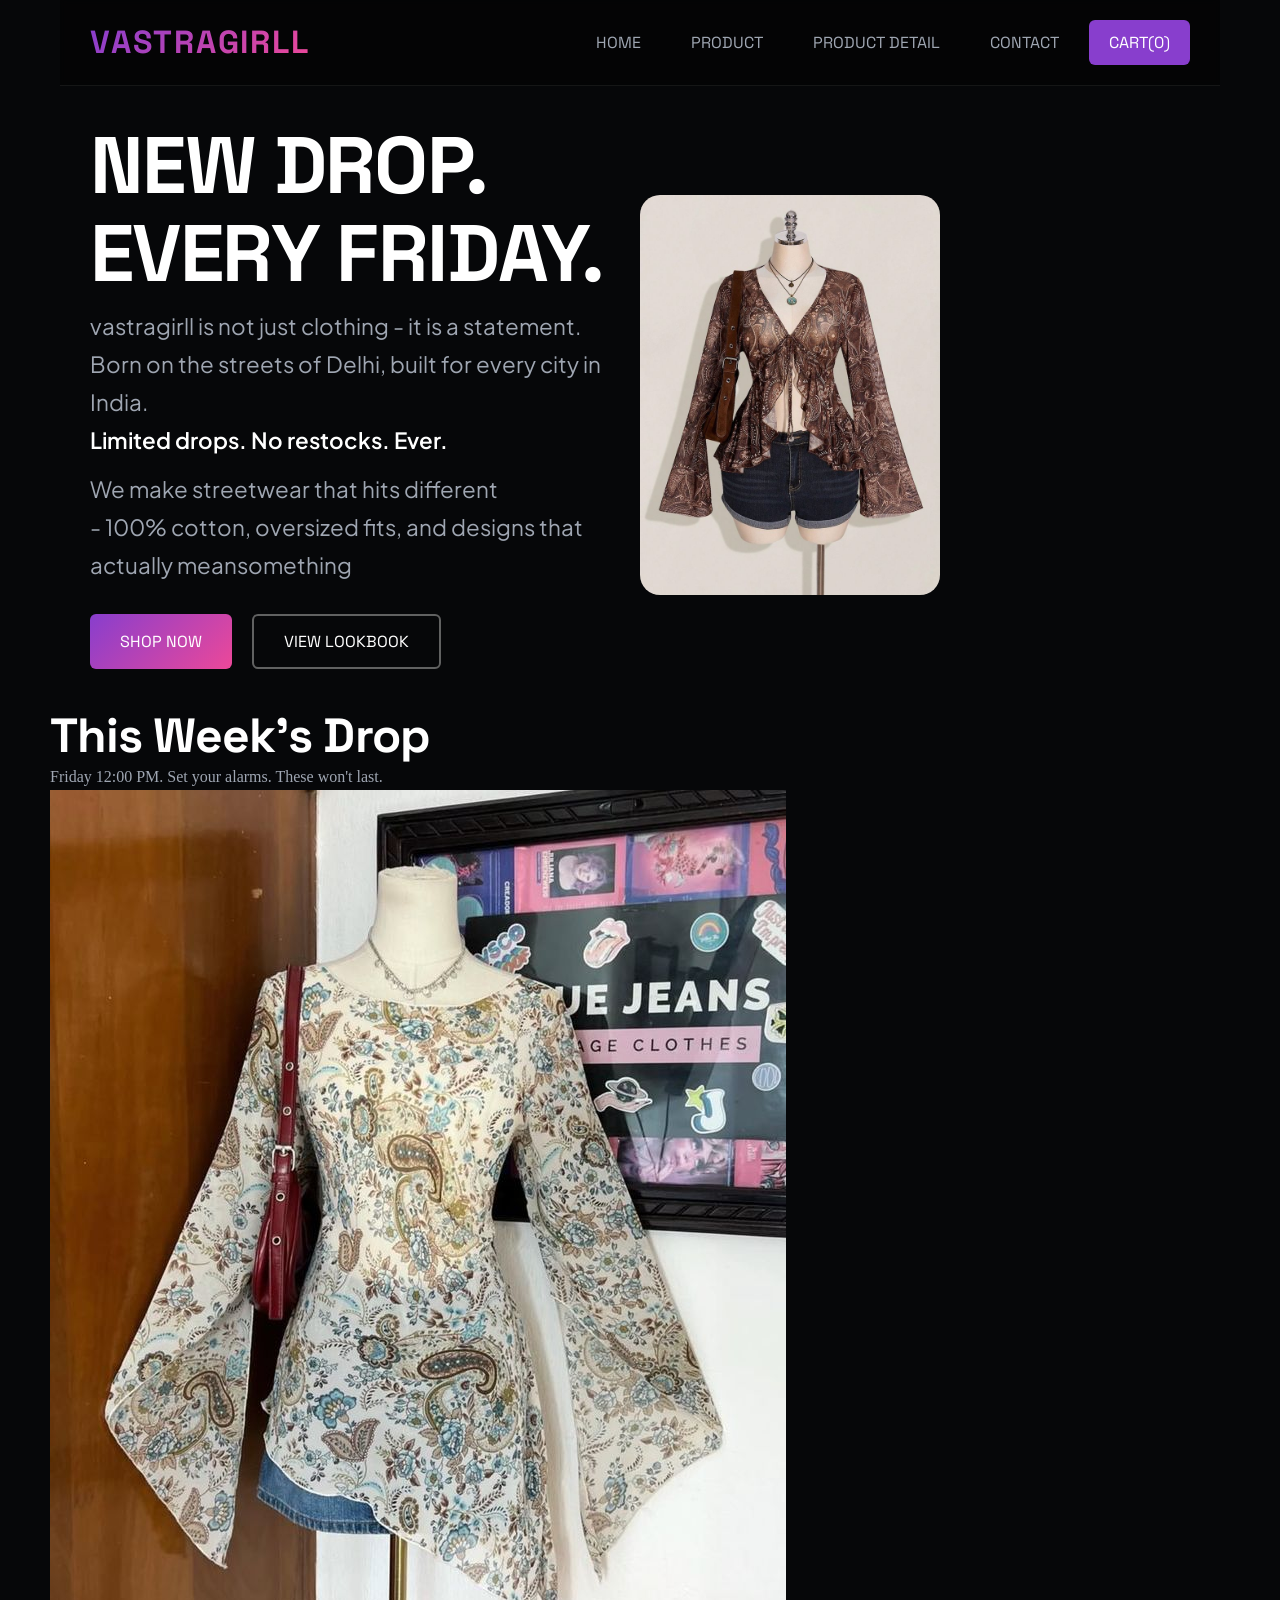
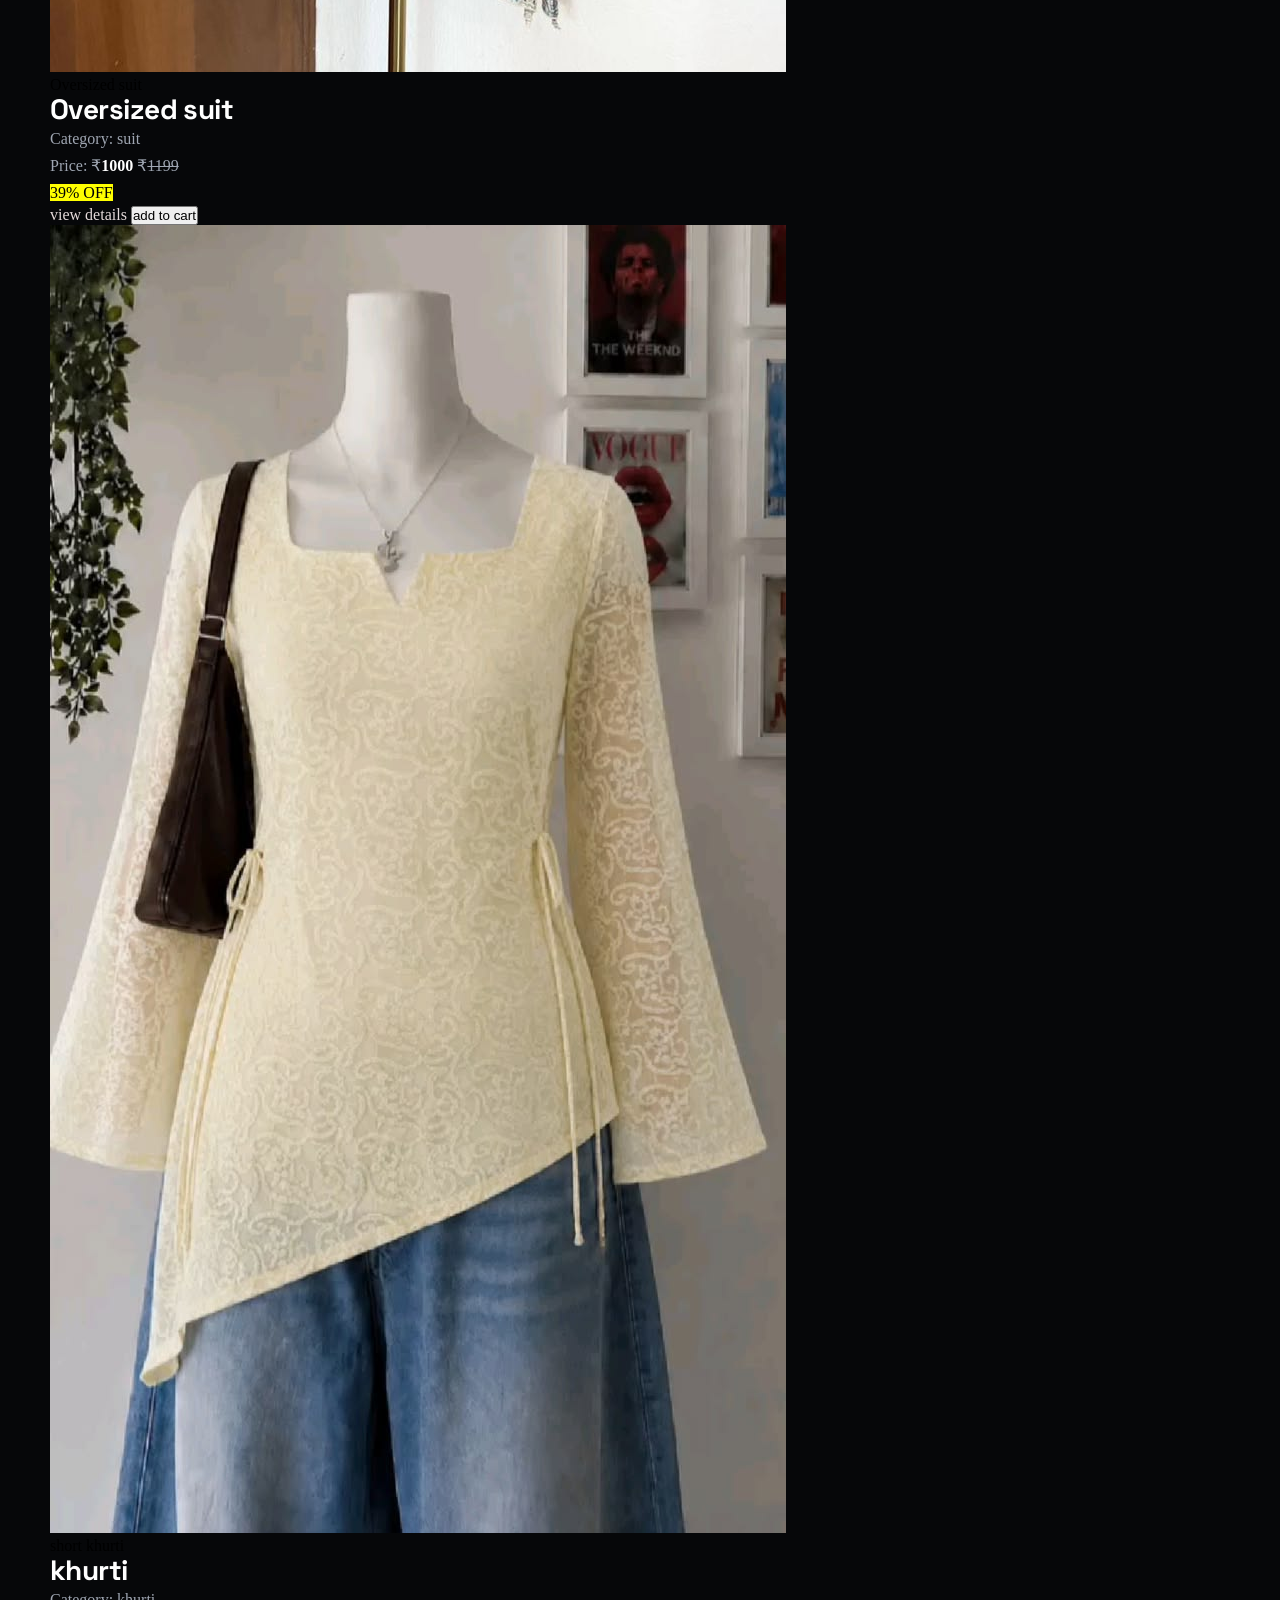
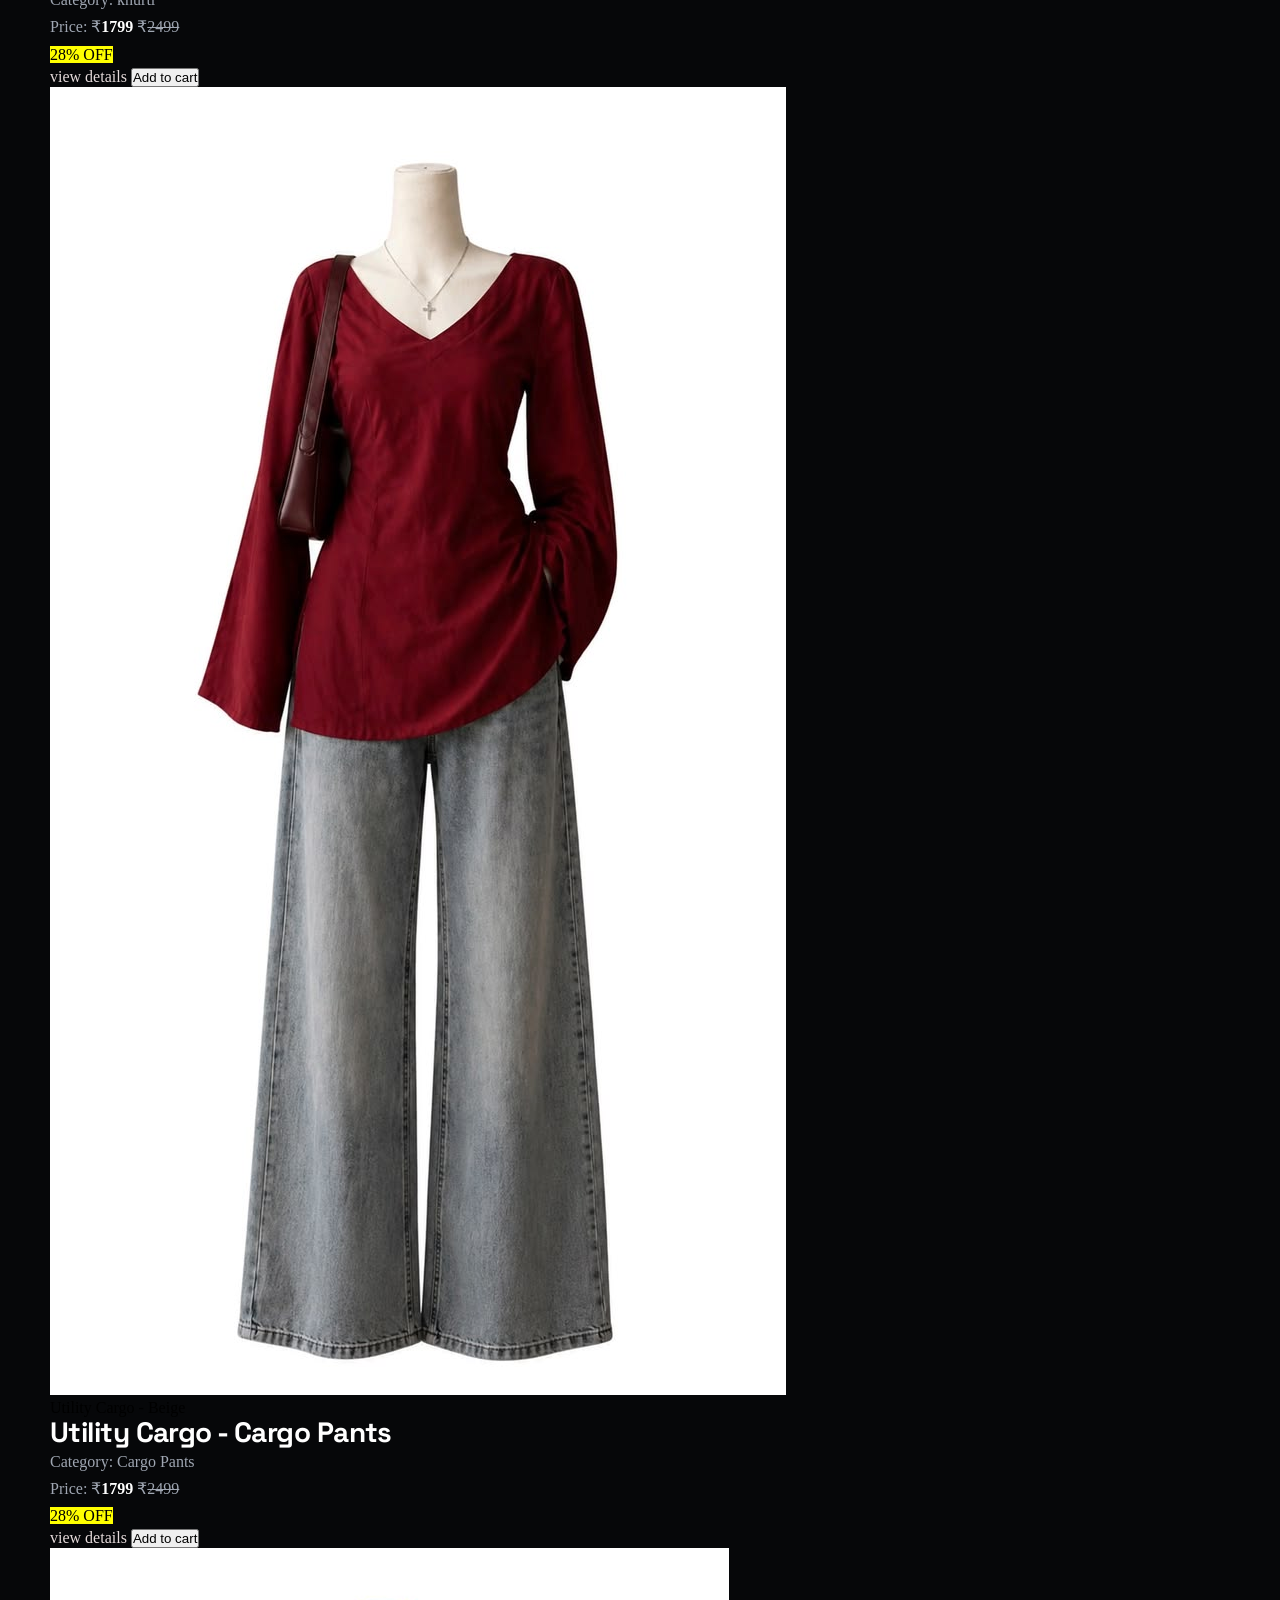
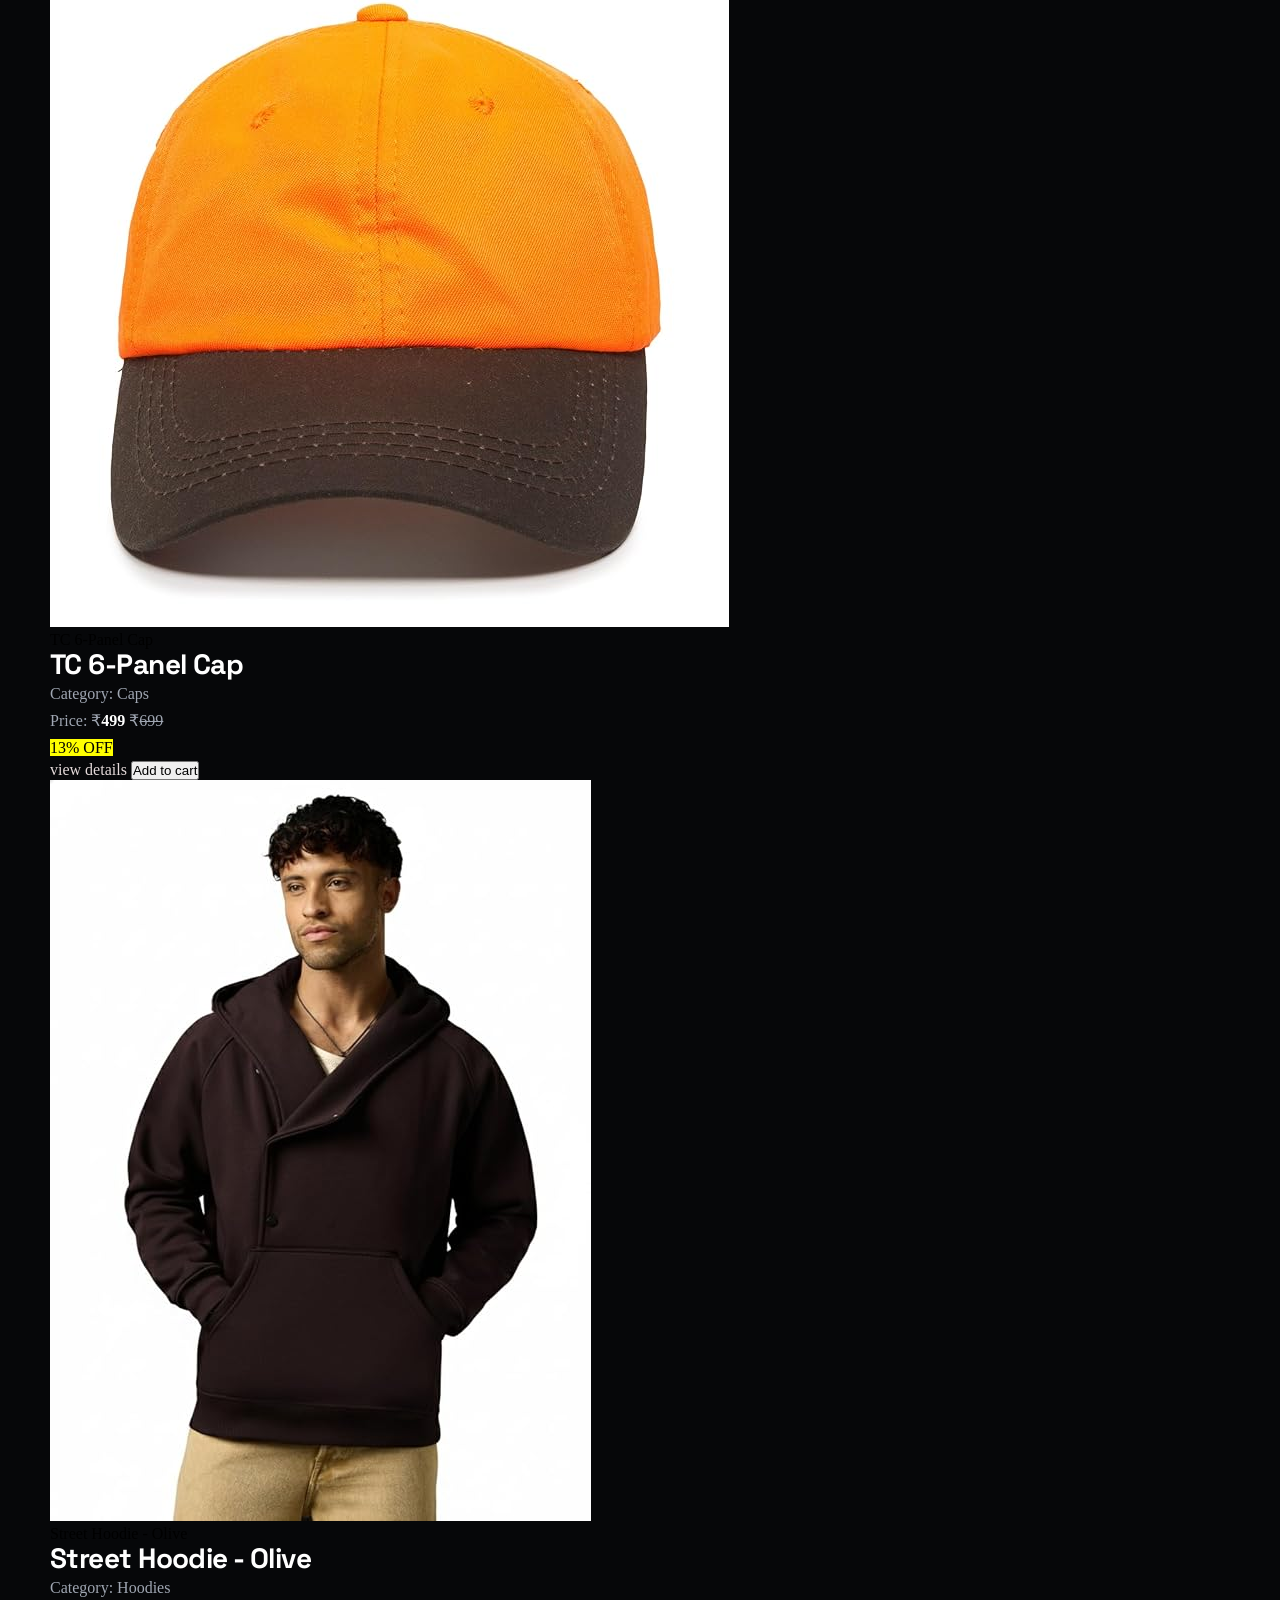
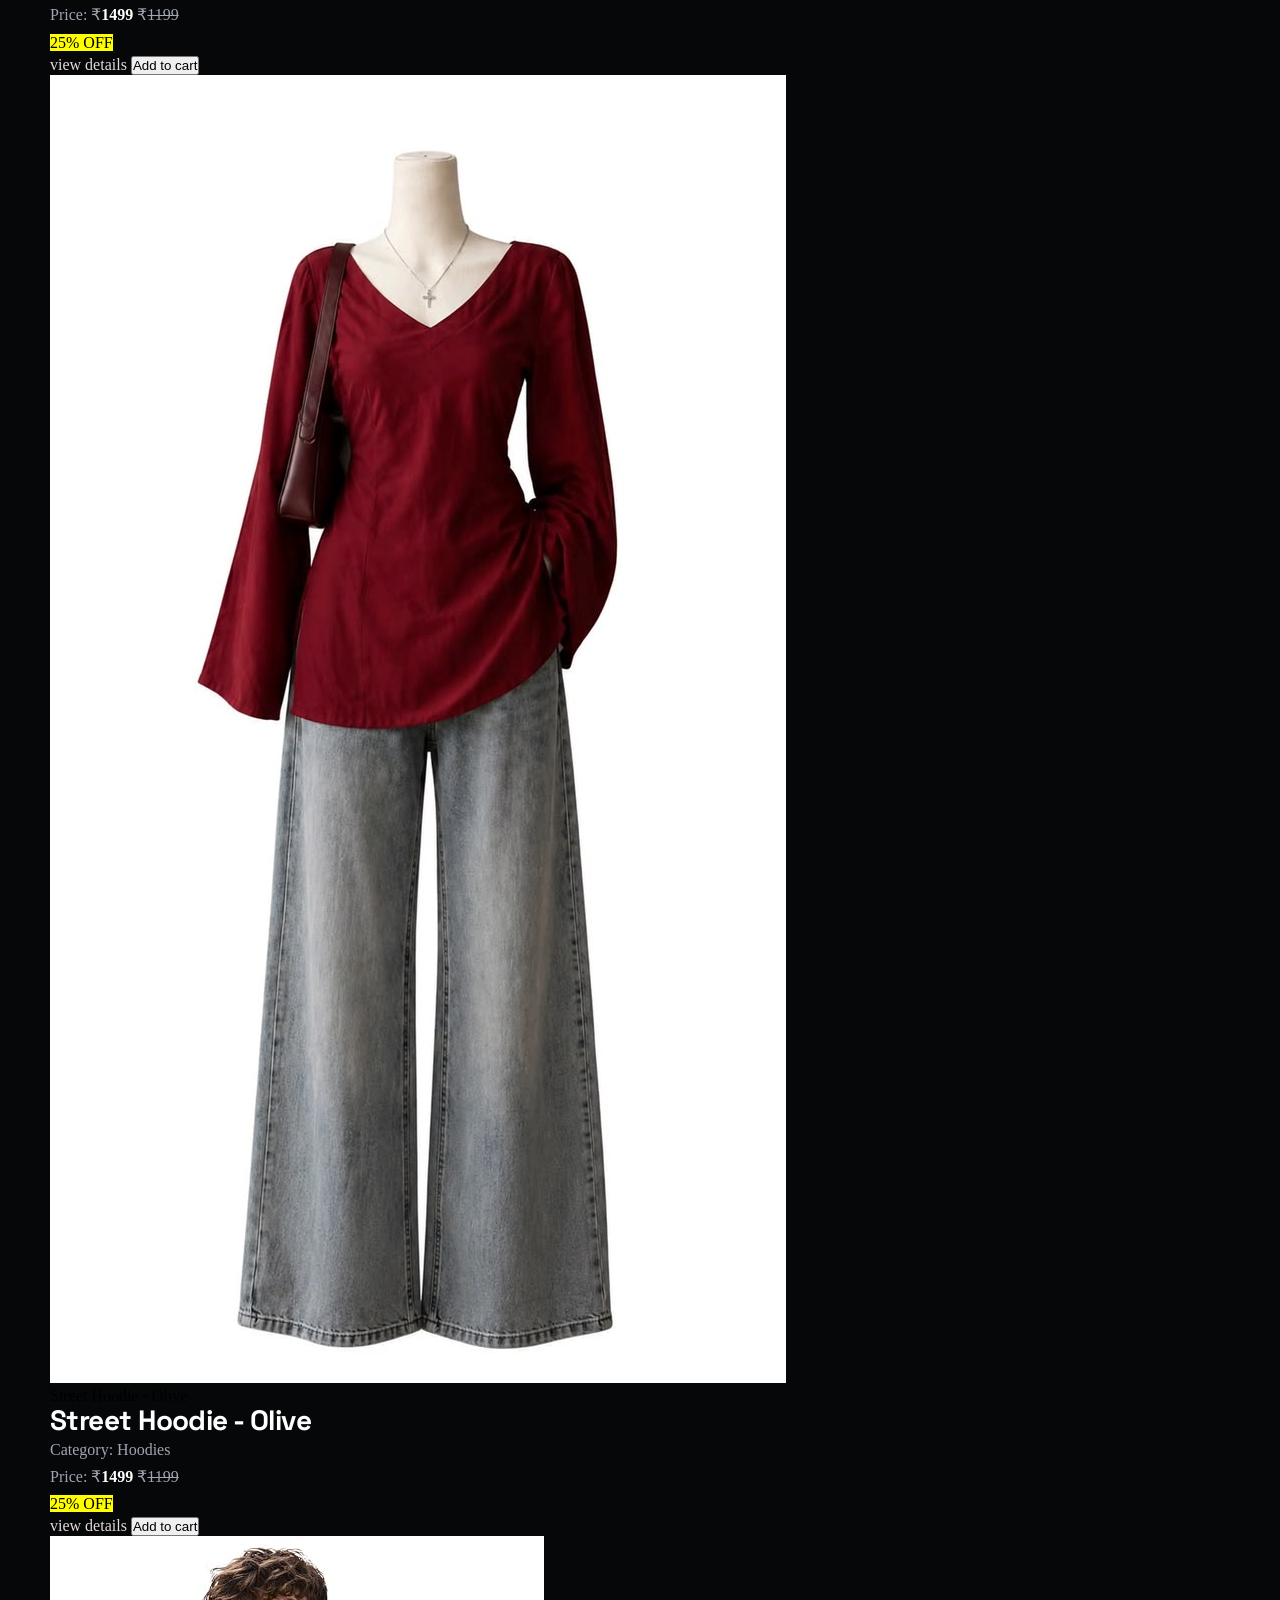
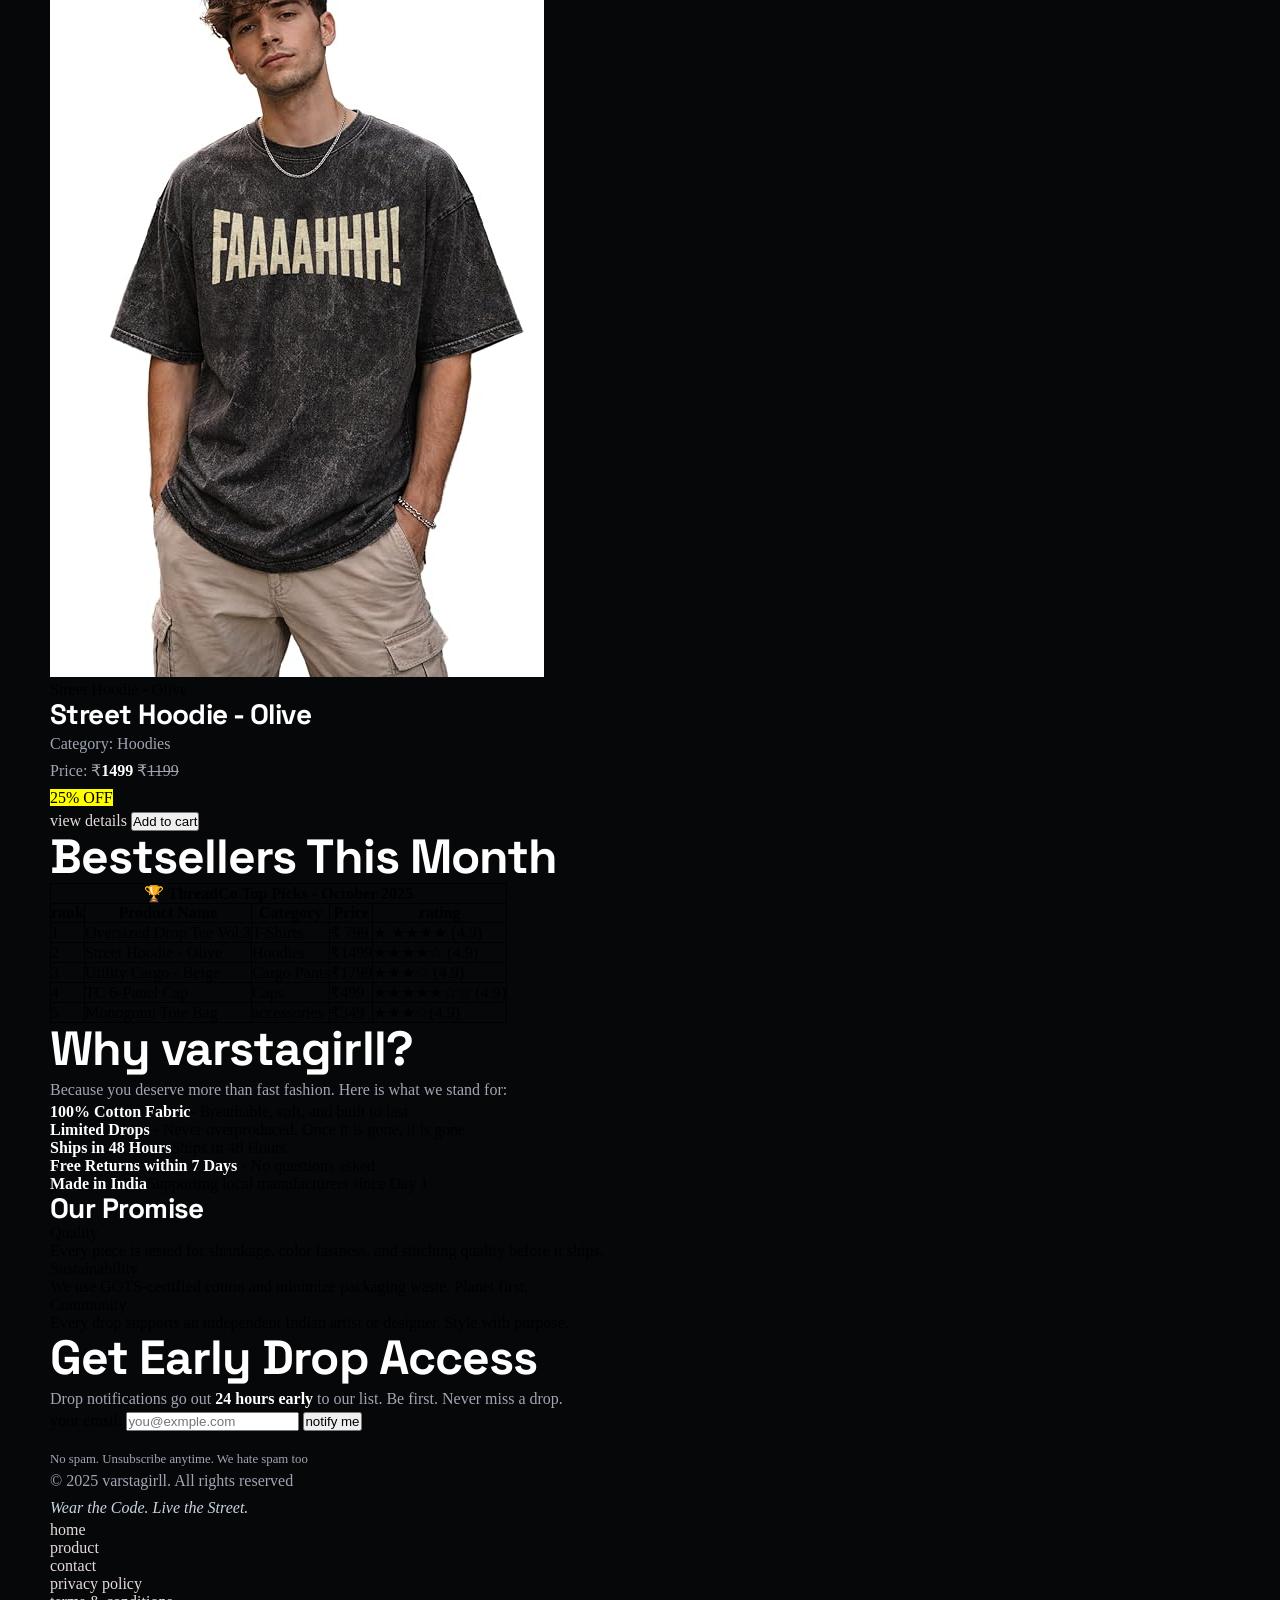
<file: index.html>
<!DOCTYPE html>
<html lang="en">

<head>
    <meta charset="UTF-8">
    <meta name="viewport" content="width=device-width, initial-scale=1.0">
    <title>vastragirll =Wear the Code. Live the Street</title>
    <style>
        table,
        tr,
        td,
        th {
            border: 1px solid black;
            border-collapse: collapse;
        }
    </style>
    <link rel="stylesheet" href="style.css">

</head>

<body>
    <header>
        <h1>vastragirll</h1>
        <!-- <p><em>Wear the Code. Live the Street.</em></p> -->
        <nav>
            <ul>
                <li><a href="inedx.html">home</a></li>
                <li><a href="product.html">product</a></li>
                <li><a href="product.html">product detail</a></li>
                <li><a href="contact.html">contact</a></li>
                <li><a href="#">cart(0)</a></li>
            </ul>
        </nav>
    </header>


    <main>
        <section id="hero">
            <div class="left-hero">
                <h2>New Drop. <br> <span gradient-text>Every Friday.</span></h2>
                <p>vastragirll is not just clothing - it is a statement. <br> Born on the streets of Delhi, built for every
                    city
                    in India. <br> <strong>Limited drops. No restocks. Ever.</strong></p>
                <p>We make streetwear that hits different<br> - 100% cotton, oversized fits, and designs that
                    <br>actually meansomething</p>
                <div id="cta">
                    <a href="product.html" class="btn1">shop now</a>
                    <a href="product.html" class="btn2"> view lookbook</a>
                </div>
            </div>
            <div class="right-hero">
                <div class="glow orb1"></div>
                <div class="glow orb2"></div>
                <img src="Cute vintage top.jpg" alt="">
            </div>
        </section>
        <section>
            <h2>This Week's Drop</h2>
            <p>Friday 12:00 PM. Set your alarms. These won't last.</p>
            <article>
                <figure>
                    <img src="download.jpg" alt="">
                    <figcaption>Oversized suit</figcaption>
                </figure>
                <h3>Oversized suit</h3>
                <p>Category: suit</p>
                <p>Price: &#8377;<strong>1000</strong> &#8377;<s>1199</s></p>
                <p><mark>39% OFF</mark></p>
                <a href="">view details</a>
                <button>add to cart</button>
            </article>

            <article>
                <figure>
                    <img src="Ivory Asymmetrical Lace Top with Flared Sleeves _ Elegant Minimalist Fashion.jpg" alt="">
                    <figcaption>short khurti</figcaption>
                </figure>
                <h3>khurti</h3>
                <p>Category: khurti</p>
                <p>Price: &#8377;<strong>1799</strong> &#8377;<s>2499</s></p>
                <p><mark>28% OFF</mark></p>
                <a href="">view details</a>
                <button>Add to cart</button>
            </article>
            
            <article>
                <figure>
                    <img src="outfit idea ✨.jpg" alt="">
                    <figcaption>Utility Cargo - Beige</figcaption>
                </figure>
                <h3>Utility Cargo - Cargo Pants</h3>
                <p>Category: Cargo Pants</p>
                <p>Price: &#8377;<strong>1799</strong> &#8377;<s>2499</s></p>
                <p><mark>28% OFF</mark></p>
                <a href="">view details</a>
                <button>Add to cart</button>
            </article>
            <article>
                <figure>
                    <img src="product 4.jpg" alt="">
                    <figcaption>TC 6-Panel Cap</figcaption>
                </figure>
                <h3>TC 6-Panel Cap</h3>
                <p>Category: Caps</p>
                <p>Price: &#8377;<strong>499</strong> &#8377;<s>699</s></p>
                <p><mark>13% OFF</mark></p>
                <a href="">view details</a>
                <button>Add to cart</button>
            </article>
            <article>
                <figure>
                    <img src="product 2.jpg" alt="">
                    <figcaption>Street Hoodie - Olive</figcaption>
                </figure>
                <h3>Street Hoodie - Olive</h3>
                <p>Category: Hoodies</p>
                <p>Price: &#8377;<strong>1499</strong> &#8377;<s>1199</s></p>
                <p><mark>25% OFF</mark></p>
                <a href="">view details</a>
                <button>Add to cart</button>
            </article>
                 <article>
                <figure>
                    <img src="outfit idea ✨.jpg" alt="">
                    <figcaption>Street Hoodie - Olive</figcaption>
                </figure>
                <h3>Street Hoodie - Olive</h3>
                <p>Category: Hoodies</p>
                <p>Price: &#8377;<strong>1499</strong> &#8377;<s>1199</s></p>
                <p><mark>25% OFF</mark></p>
                <a href="">view details</a>
                <button>Add to cart</button>
            </article>
                             <article>
                <figure>
                    <img src="product 1.jpg" alt="">
                    <figcaption>Street Hoodie - Olive</figcaption>
                </figure>
                <h3>Street Hoodie - Olive</h3>
                <p>Category: Hoodies</p>
                <p>Price: &#8377;<strong>1499</strong> &#8377;<s>1199</s></p>
                <p><mark>25% OFF</mark></p>
                <a href="">view details</a>
                <button>Add to cart</button>
            </article>



        </section>
        <section>
            <h2>Bestsellers This Month</h2>
            <table>
                <tr>
                    <th colspan="5">&#127942 ThreadCo Top Picks - October 2025</th>

                </tr>
                <tr>
                    <th>rank</th>
                    <th>Product Name</th>
                    <th>Category</th>
                    <th>Price</th>
                    <th>rating</th>
                </tr>
                <tr>
                    <td>1</td>
                    <td>Oversized Drop Tee Vol.3</td>
                    <td>T-Shirts</td>
                    <td>&#8377; 799</td>
                    <td>&#9733; &#9733;&#9733;&#9733;&#9733; (4.9)</td>
                </tr>
                <tr>
                    <td>2</td>
                    <td>Street Hoodie - Olive</td>
                    <td>Hoodies</td>
                    <td>&#8377;1499</td>
                    <td>&#9733;&#9733;&#9733;&#9733;&#9734 (4.9)</td>
                </tr>
                <tr>
                    <td>3</td>
                    <td>Utility Cargo - Beige</td>
                    <td>Cargo Pants</td>
                    <td>&#8377;1799</td>
                    <td>&#9733;&#9733;&#9733;&#9734 (4.9)</td>
                </tr>
                <tr>
                    <td>4</td>
                    <td>TC 6-Panel Cap</td>
                    <td>Caps</td>
                    <td>&#8377;499</td>
                    <td>&#9733;&#9733;&#9733;&#9733;&#9733;&#9734&#9734 (4.9)</td>
                </tr>
                <tr>
                    <td>5</td>
                    <td>Monogram Tote Bag</td>
                    <td>accessories</td>
                    <td>&#8377;349</td>
                    <td> &#9733;&#9733;&#9733;&#9734(4.9)</td>
                </tr>
            </table>
        </section>

        <section>
            <h2>Why varstagirll?</h2>
            <p>Because you deserve more than fast fashion. Here is what we stand for:</p>
            <ul>
                <li><strong>100% Cotton Fabric</strong>- Breathable, soft, and built to last</li>
                <li><strong>Limited Drops</strong> - Never overproduced. Once it is gone, it is gone</li>
                <li><strong>Ships in 48 Hours</strong>Ships in 48 Hours</li>
                <li><strong>Free Returns within 7 Days </strong> - No questions asked</li>
                <li><strong>Made in India</strong>Supporting local manufacturers since Day 1
                </li>
            </ul>
            <h3>Our Promise</h3>
            <dl>
                <dt>Quality</dt>
                <dd>Every piece is tested for shrinkage, color fastness, and stitching quality before it ships.</dd>
                <dt>Sustainability</dt>
                <dd>We use GOTS-certified cotton and minimize packaging waste. Planet first.</dd>
                <dt>Community</dt>
                <dd>Every drop supports an independent Indian artist or designer. Style with purpose.</dd>


            </dl>

        </section>

        <section>
            <h2>Get Early Drop Access</h2>
            <p>Drop notifications go out <strong>24 hours early</strong> to our list. Be first. Never miss a drop.</p>
            <form action="">
                <label for="email">your emsil:</label>
                <input type="email" id="email" name="eamil" placeholder="you@exmple.com">
                <button>notify me</button>
            </form>
            <br>
            <small>No spam. Unsubscribe anytime. We hate spam too</small>
        </section>
    </main>

    <footer>
        <p>© 2025 varstagirll. All rights reserved</p>
        <p><em>Wear the Code. Live the Street.</em></p>
        <nav>
            <ul>
                <li><a href="">home</a></li>
                <li><a href="">product</a></li>
                <li><a href="">contact</a></li>
                <li><a href="">privacy policy</a></li>
                <li><a href="">terms & conditions</a></li>
            </ul>
        </nav>
        <a href="">instagram</a><a href="">twittre</a><a href="">youtube </a>
    </footer>
</body>

</html>
</file>
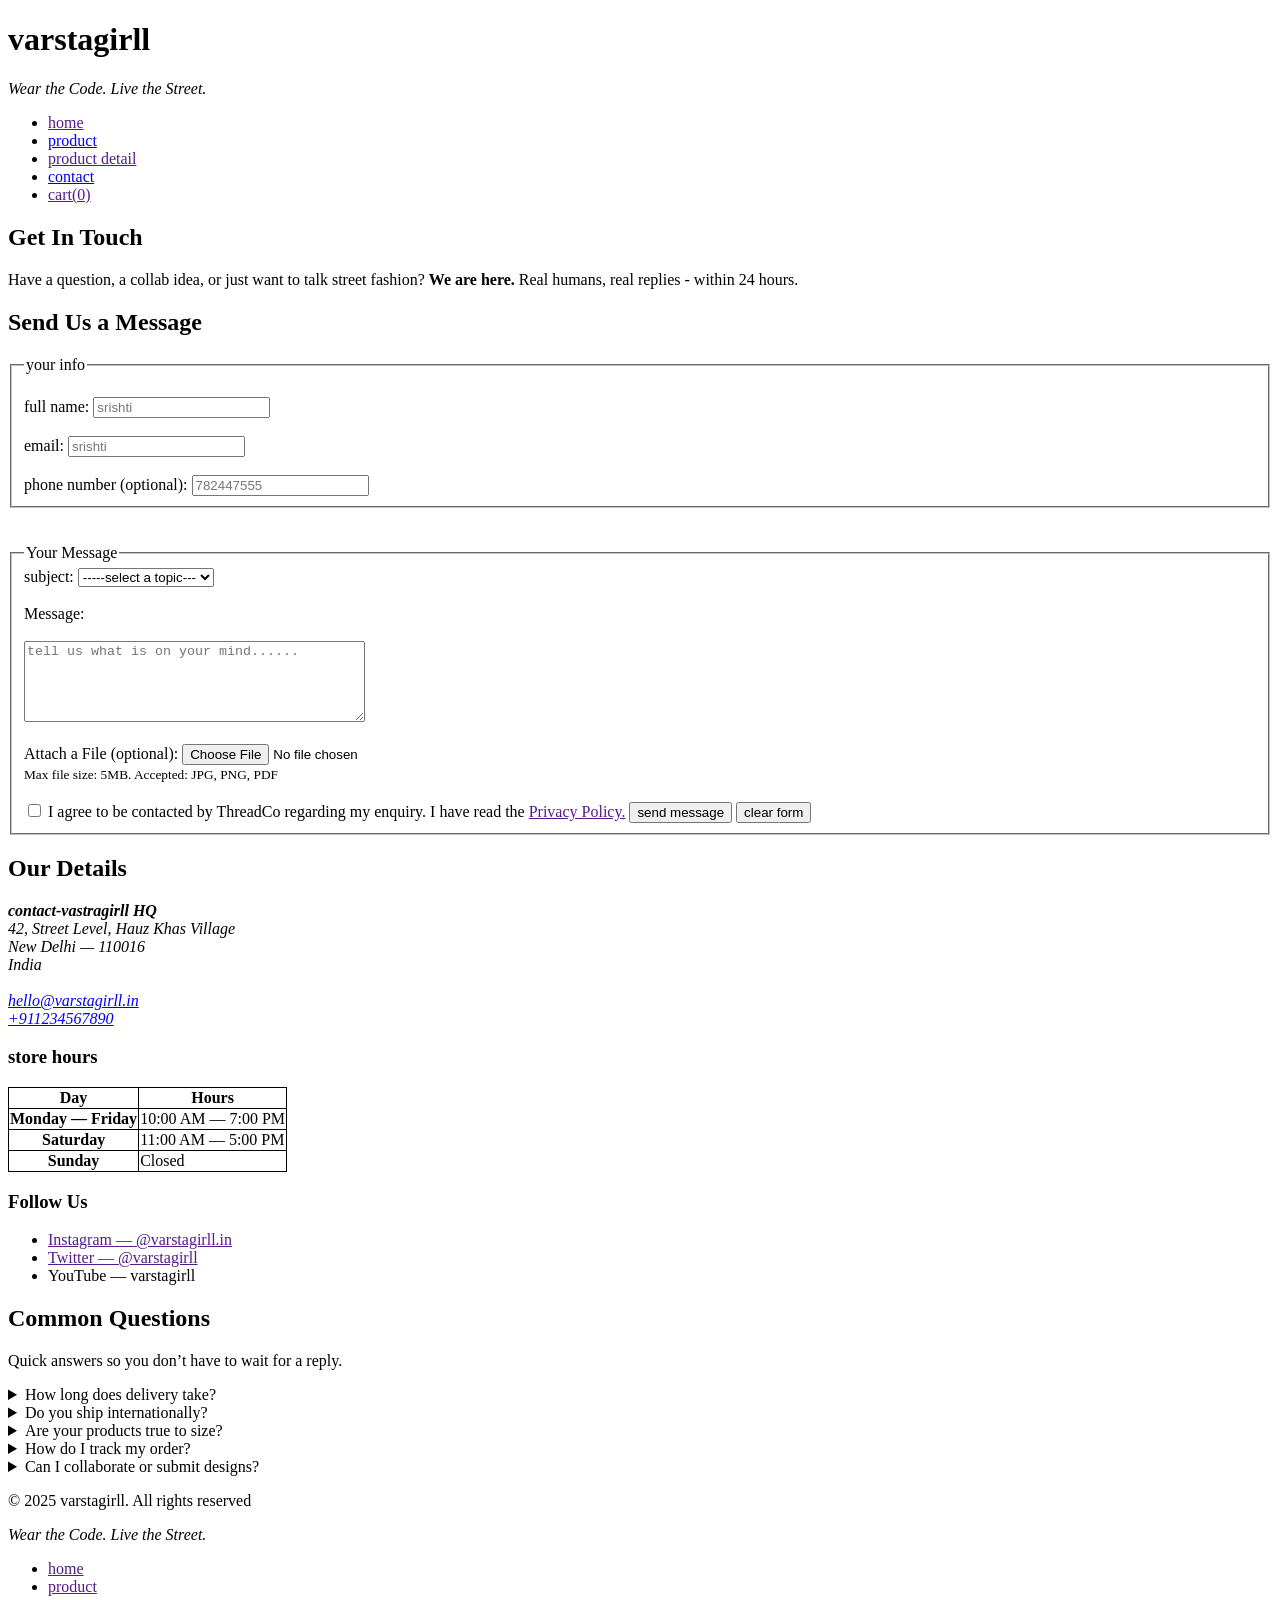
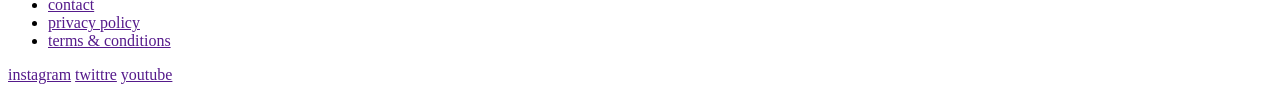
<file: contact.html>
<!DOCTYPE html>
<html lang="en">

<head>
    <meta charset="UTF-8">
    <meta name="viewport" content="width=device-width, initial-scale=1.0">
    <title>contact-vastragirll</title>
        <style>
        table,
        tr,
        td,
        th {
            border: 1px solid black;
            border-collapse: collapse;
        }
    </style>
</head>

<body>
    <header>
        <h1>varstagirll</h1>
        <p><em>Wear the Code. Live the Street.</em></p>
        <ul>
            <li><a href="">home</a></li>
            <li><a href="product.html">product</a></li>
            <li><a href="">product detail</a></li>
            <li><a href="contact.html">contact</a></li>
            <li><a href="">cart(0)</a></li>
        </ul>
    </header>
    <main>
        <section>
            <h2>Get In Touch</h2>
            <p>Have a question, a collab idea, or just want to talk street fashion? <strong>We are here.</strong> Real
                humans, real replies - within 24 hours.</p>
        </section>
        <section>
            <h2>Send Us a Message</h2>


            <form action="">

                <fieldset>
                    <legend> your info</legend>
                    <br>

                    <label for=" Fname ">full name:</label>
                    <input type="text" id="name" name="Fname" placeholder="srishti">
                    <br><br>

                    <label for="email">email:</label>
                    <input type="email" id="email" name="email" placeholder="srishti">
                    <br><br>

                    <label for="Pnumber">phone number (optional):</label>
                    <input type="number" placeholder="782447555">
                    <br>
                </fieldset>

                <br><br>

                <fieldset>
                    <legend> Your Message</legend>


                    <label for=" subject">subject:</label>
                    <select name="subject" id="subject">
                        <br> <br>
                        <option value="">-----select a topic---</option>
                        <option value="">refund</option>
                        <option value="">refund</option>
                        <option value="">refund</option>
                        <option value="">refund</option>
                    </select>

                    <br><br>

                    <label for="message">Message:</label>
                    <br><br>
                    <textarea name="message" id="messge" rows="5" cols="40"
                        placeholder="tell us what is on your mind......"></textarea>
                    <br><br>

                    <label for="file">Attach a File (optional):</label>
                    <input type="file">
                    <br>
                    <small>Max file size: 5MB. Accepted: JPG, PNG, PDF</small>
                    <br><br>
                    <input type="checkbox" name="checkbox" id="checkbox">
                    <label for="checkbox"> I agree to be contacted by ThreadCo regarding my enquiry. I have read the <a
                            href="">Privacy Policy.</a></label>

                    <button>send message</button>
                    <button>clear form</button>
                </fieldset>
            </form>
        </section>
        <section>
            <h2>Our Details</h2>

            <address><strong>contact-vastragirll HQ</strong> <br>
                42, Street Level, Hauz Khas Village <br>New Delhi — 110016 <br> India
             <br><br>
                <a href="mailto:hello@varstagirll.in">hello@varstagirll.in </a>
                <br>
                <a href="tel:+911234567890">+911234567890</a>

            </address>
            <h3>store hours</h3>
           <table>

            <tr>
                <th>Day</th>
                <th>Hours</th>
            </tr>
            <tr>
                <th>Monday — Friday</th>
                <td>10:00 AM — 7:00 PM</td>
            </tr>
            <tr>
                <th>Saturday</th>
                <td>11:00 AM — 5:00 PM</td>
            </tr>
            <tr>
                <th>Sunday</th>
                <td>Closed</td>
            </tr>
           </table>
         
           <h3>Follow Us</h3>
             <ul>
                <li><a href="">Instagram — @varstagirll.in</a></li>
                <li><a href="">Twitter — @varstagirll</a></li>
                <li><a href=""></a>YouTube — varstagirll</li>
             </ul>


        </section>

        <section>
            <h2>Common Questions</h2>
            <p>Quick answers so you don’t have to wait for a reply.</p>
             <details>
                <summary>How long does delivery take?</summary>
                <p>We ship within 48 hours of order confirmation. Standard delivery takes 3—5 business days across India. Express delivery (1—2 days) is available at checkout for select pin codes.</p>
             </details>
                  <details>
                <summary>Do you ship internationally?</summary>
                <p>Yes! We offer free returns within 7 days of delivery. The item must be unworn, unwashed, and in its original packaging with all tags attached. Initiate your return from the Orders section of your account.</p>
             </details>
                  <details>
                <summary>Are your products true to size?</summary>
                <p>Not yet — but we’re working on it. International shipping is planned for early 2026. Sign up for our newsletter to get notified first.</p>
             </details>
                  <details>
                <summary>How do I track my order?</summary>
                <p>ThreadCo tees and hoodies are oversized by design. If you prefer a more fitted look, we recommend sizing down. Check the Size Guide on any product page for exact measurements.</p>
             </details>
                  <details>
                <summary>Can I collaborate or submit designs?</summary>
                <p>We ship within 48 hours of order confirmation. Standard delivery takes 3—5 business days across India. Express delivery (1—2 days) is available at checkout for select pin codes.</p>
             </details>


        </section>



    </main>


    <footer>
        <p>© 2025 varstagirll. All rights reserved</p>
        <p><em>Wear the Code. Live the Street.</em></p>
        <nav>
            <ul>
                <li><a href="">home</a></li>
                <li><a href="">product</a></li>
                <li><a href="">contact</a></li>
                <li><a href="">privacy policy</a></li>
                <li><a href="">terms & conditions</a></li>
            </ul>
        </nav>
        <a href="">instagram</a>
        <a href="">twittre</a>
        <a href="">youtube</a>
    </footer>
</body>

</html>
</file>
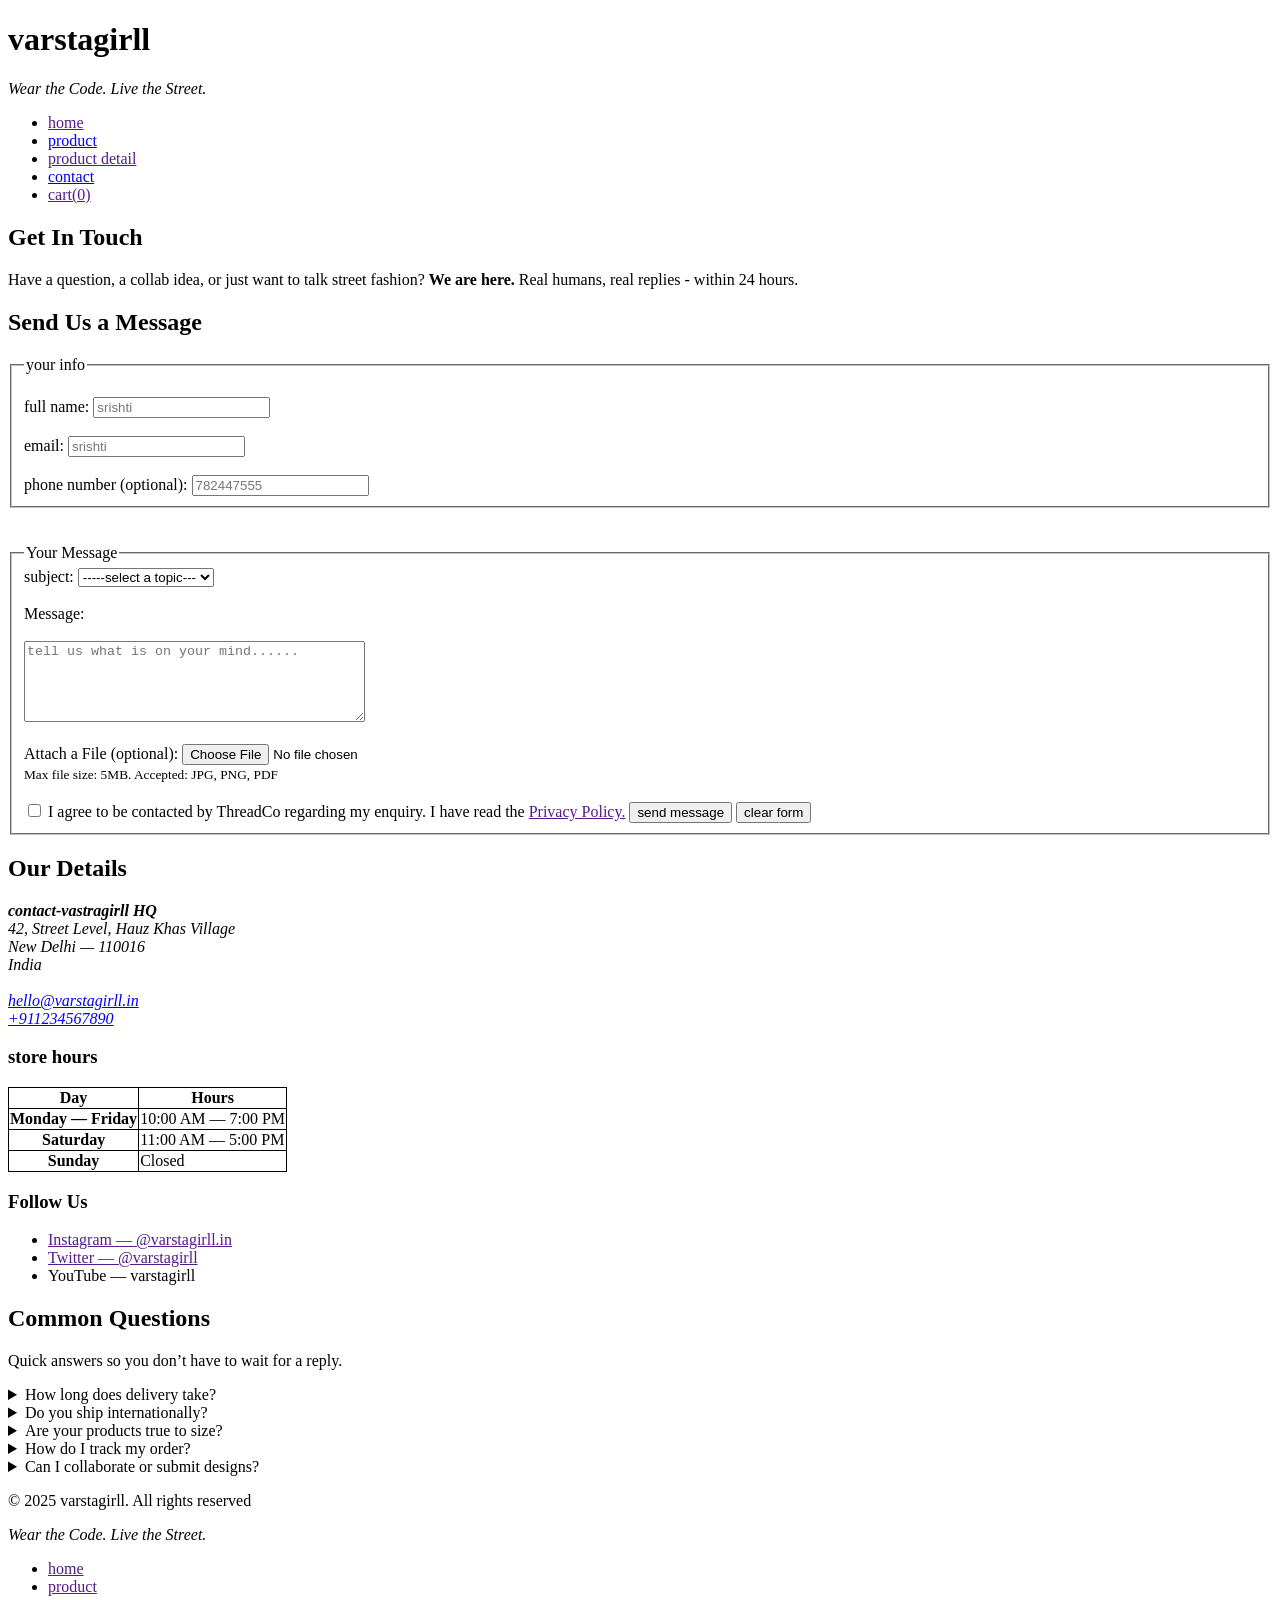
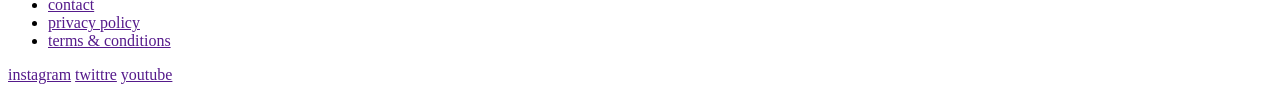
<file: contact.html.html>
<!DOCTYPE html>
<html lang="en">

<head>
    <meta charset="UTF-8">
    <meta name="viewport" content="width=device-width, initial-scale=1.0">
    <title>contact-vastragirll</title>
        <style>
        table,
        tr,
        td,
        th {
            border: 1px solid black;
            border-collapse: collapse;
        }
    </style>
</head>

<body>
    <header>
        <h1>varstagirll</h1>
        <p><em>Wear the Code. Live the Street.</em></p>
        <ul>
            <li><a href="">home</a></li>
            <li><a href="product.html">product</a></li>
            <li><a href="">product detail</a></li>
            <li><a href="contact.html">contact</a></li>
            <li><a href="">cart(0)</a></li>
        </ul>
    </header>
    <main>
        <section>
            <h2>Get In Touch</h2>
            <p>Have a question, a collab idea, or just want to talk street fashion? <strong>We are here.</strong> Real
                humans, real replies - within 24 hours.</p>
        </section>
        <section>
            <h2>Send Us a Message</h2>


            <form action="">

                <fieldset>
                    <legend> your info</legend>
                    <br>

                    <label for=" Fname ">full name:</label>
                    <input type="text" id="name" name="Fname" placeholder="srishti">
                    <br><br>

                    <label for="email">email:</label>
                    <input type="email" id="email" name="email" placeholder="srishti">
                    <br><br>

                    <label for="Pnumber">phone number (optional):</label>
                    <input type="number" placeholder="782447555">
                    <br>
                </fieldset>

                <br><br>

                <fieldset>
                    <legend> Your Message</legend>


                    <label for=" subject">subject:</label>
                    <select name="subject" id="subject">
                        <br> <br>
                        <option value="">-----select a topic---</option>
                        <option value="">refund</option>
                        <option value="">refund</option>
                        <option value="">refund</option>
                        <option value="">refund</option>
                    </select>

                    <br><br>

                    <label for="message">Message:</label>
                    <br><br>
                    <textarea name="message" id="messge" rows="5" cols="40"
                        placeholder="tell us what is on your mind......"></textarea>
                    <br><br>

                    <label for="file">Attach a File (optional):</label>
                    <input type="file">
                    <br>
                    <small>Max file size: 5MB. Accepted: JPG, PNG, PDF</small>
                    <br><br>
                    <input type="checkbox" name="checkbox" id="checkbox">
                    <label for="checkbox"> I agree to be contacted by ThreadCo regarding my enquiry. I have read the <a
                            href="">Privacy Policy.</a></label>

                    <button>send message</button>
                    <button>clear form</button>
                </fieldset>
            </form>
        </section>
        <section>
            <h2>Our Details</h2>

            <address><strong>contact-vastragirll HQ</strong> <br>
                42, Street Level, Hauz Khas Village <br>New Delhi — 110016 <br> India
             <br><br>
                <a href="mailto:hello@varstagirll.in">hello@varstagirll.in </a>
                <br>
                <a href="tel:+911234567890">+911234567890</a>

            </address>
            <h3>store hours</h3>
           <table>

            <tr>
                <th>Day</th>
                <th>Hours</th>
            </tr>
            <tr>
                <th>Monday — Friday</th>
                <td>10:00 AM — 7:00 PM</td>
            </tr>
            <tr>
                <th>Saturday</th>
                <td>11:00 AM — 5:00 PM</td>
            </tr>
            <tr>
                <th>Sunday</th>
                <td>Closed</td>
            </tr>
           </table>
         
           <h3>Follow Us</h3>
             <ul>
                <li><a href="">Instagram — @varstagirll.in</a></li>
                <li><a href="">Twitter — @varstagirll</a></li>
                <li><a href=""></a>YouTube — varstagirll</li>
             </ul>


        </section>

        <section>
            <h2>Common Questions</h2>
            <p>Quick answers so you don’t have to wait for a reply.</p>
             <details>
                <summary>How long does delivery take?</summary>
                <p>We ship within 48 hours of order confirmation. Standard delivery takes 3—5 business days across India. Express delivery (1—2 days) is available at checkout for select pin codes.</p>
             </details>
                  <details>
                <summary>Do you ship internationally?</summary>
                <p>Yes! We offer free returns within 7 days of delivery. The item must be unworn, unwashed, and in its original packaging with all tags attached. Initiate your return from the Orders section of your account.</p>
             </details>
                  <details>
                <summary>Are your products true to size?</summary>
                <p>Not yet — but we’re working on it. International shipping is planned for early 2026. Sign up for our newsletter to get notified first.</p>
             </details>
                  <details>
                <summary>How do I track my order?</summary>
                <p>ThreadCo tees and hoodies are oversized by design. If you prefer a more fitted look, we recommend sizing down. Check the Size Guide on any product page for exact measurements.</p>
             </details>
                  <details>
                <summary>Can I collaborate or submit designs?</summary>
                <p>We ship within 48 hours of order confirmation. Standard delivery takes 3—5 business days across India. Express delivery (1—2 days) is available at checkout for select pin codes.</p>
             </details>


        </section>



    </main>


    <footer>
        <p>© 2025 varstagirll. All rights reserved</p>
        <p><em>Wear the Code. Live the Street.</em></p>
        <nav>
            <ul>
                <li><a href="">home</a></li>
                <li><a href="">product</a></li>
                <li><a href="">contact</a></li>
                <li><a href="">privacy policy</a></li>
                <li><a href="">terms & conditions</a></li>
            </ul>
        </nav>
        <a href="">instagram</a>
        <a href="">twittre</a>
        <a href="">youtube</a>
    </footer>
</body>

</html>
</file>
<file: style.css>
@import url('https://fonts.googleapis.com/css2?family=Plus+Jakarta+Sans:wght@300;400;500;600;700;800&family=Space+Grotesk:wght@400;500;600;700;800&display=swap');

* {
    padding: 0;
    margin: 0;
    box-sizing: border-box;

}

:root {
    /* Brand Theme Colors */
    --color-primary: #883ecd;
    --color-primary-glow: rgba(168, 85, 247, 0.25);
    --color-secondary: #ec4899;
    --color-secondary-glow: rgba(236, 72, 153, 0.25);
    --color-accent: #06b6d4;


    /* Base & Layout Backgrounds */
    --color-bg-base: #060709;
    --color-bg-section: #0c0d14;
    --color-bg-footer: #161922;
    --color-surface: #11131a;
    --color-surface-muted: #1e212f;


    /* Borders */
    --color-border: rgba(255, 255, 255, 0.07);


    /* Typography Text Colors */
    --white: #ffffff;
    --color-text-body: #cbd5e1;
    --color-text-muted: #9fa6b2;
    --font-display: 'Space Grotesk', sans-serif;
    --font-body: 'Plus Jakarta Sans', sans-serif;
    --radius-sm: 6px;
    --radius-md: 12px;
    --radius-lg: 20px;
    --shadow-sm: 0 4px 12px rgba(0, 0, 0, 0.5);
    --shadow-md: 0 12px 36px rgba(0, 0, 0, 0.7);
    --shadow-lg: 0 24px 64px rgba(0, 0, 0, 0.9);
    --gradient-accent: linear-gradient(135deg, var(--color-primary) 0%, var(--color-secondary) 100%);
    --gradient-secondary: linear-gradient(135deg, var(--color-accent) 0%, #3b82f6 100%);
}

html {
    font-size: 16px;
}


h1,
h2,
h3,
h4,
h5,
h6 {
    font-family: var(--font-display);
    font-weight: 700;
    line-height: 1.1;
    letter-spacing: -0.02em;
    color: var(--white);
}


h1 {
    font-size: clamp(2.4rem, 6vw, 5rem);
}

h2 {
    font-size: clamp(1.8rem, 4vw, 3rem);
}

h3 {
    font-size: clamp(1.2rem, 2.5vw, 1.75rem);
}

h4 {
    font-size: 1.125rem;
    font-weight: 600;
}

p {
    font-size: 1rem;
    line-height: 1.7;
    color: var(--color-text-muted);
}


small {
    font-size: 0.8rem;
    color: var(--color-text-muted);
}

strong {
    color: var(--white);
    font-weight: 600;
}

em {
    color: var(--color-text-body);
}

ul {
    list-style: none;
}

a {
    /* color: inherit; */
    color: rgb(229, 218, 218);

    text-decoration: none;
}

body {
    background-color: var(--color-bg-base);
    padding: 0 50px;
}

header {
    position: fixed;
    background-color: rgba(4, 4, 4, 0.604);
    backdrop-filter: blur(3px);
    display: flex;
    left: 60px;
    right: 60px;
    border-bottom: 1px solid var(--color-border);
    justify-content: space-between;
    align-items: center;
    padding: 20px 30px;
    text-transform: uppercase;



}

header nav ul {
    display: flex;
    gap: 10px;

}

header h1 {
    font-size: 2rem;
    letter-spacing: 0.06em;
    background: var(--gradient-accent);
    background-clip: text;
    -webkit-background-clip: text;
    color: transparent;
    -webkit-text-fill-color: transparent;

}

header nav a {
    display: inline-block;
    font-family: var(--font-display);
    color: var(--color-text-muted);
    padding: 12px 20px;
    border-radius: var(--radius-sm);
    font-weight: 700px;
    text-wrap: nowrap;


}

header nav a:hover {
    background-color: rgba(32, 31, 31, 0.605);
    color: var(--white);

}

header nav li:last-child a {
    background-color: var(--color-primary);
    color: var(--white);
}

header nav li:last-child a:hover {
    background-color: var(--color-secondary);
}

main {
    /* padding-top: 80px; */
    padding-top: 80px;
}

#hero {
    height: 70vh;
    display: flex;
    justify-content: space-between;
    align-items: center;
    padding: 50px 40px;
}

.left-hero {
    display: flex;
    flex-direction: column;
    gap: 10px;
    max-width: 690px;



}

.left-hero h2 {
    font-size: 5rem;
    text-transform: uppercase;
}

#gradient_text {
    background: var(--gradient-accent);
    background-clip: text;
    -webkit-background-clip: text;
    color: transparent;
    -webkit-text-fill-color: transparent;
}

#hero p {
    font-size: 1.4rem;
    font-family: var(--font-body);

}

#cta {
    display: flex;
    gap: 20px;
    margin-top: 20px;
}

#cta a {

    padding: 15px 30px;
    border-radius: var(--radius-sm);
    text-transform: uppercase;
    font-family: var(--font-display);
    font-weight: 700px;
    color: var(--white);

}

.btn1 {
    background: var(--gradient-accent);
    display: flex;
    justify-content: center;
    align-items: center;

}

.btn1:hover {
    /* background-color: var(--color-primary-glow); */
    box-shadow: 0 10px 20px rgba(223, 71, 190, 0.506);
    background: linear-gradient(135deg, #a855f7 0%, #ec4899 100%; )
}

.btn2 {

    border: 2px solid rgba(104, 104, 104, 0.926);
}

.btn2:hover {
    background-color: rgba(255, 255, 255, 0.07);
    border-color: white;
}

.right-hero {
    flex: 1;
    display: flex;
    justify-content: center;
    align-items: center;
    height: 580px;
    position: relative;
    margin-right: 250px;
}

.right-hero img {
    height: 400px;
    width: 300px;
    object-fit: cover;
    border-radius: var(--radius-lg);
     z-index: 1;
    
  

}
.glow {
    width: 400;
    height: 400px;
    border-radius: 50%;
    position: absolute;
    filter:blur(50px) ;
    opacity: 0.5;
}

.orb1 {
    top: 0%;
    left: 10%;
    background-color: var(--color-primary);
}

.orb2 {
    bottom: 0%;
    right: 10%;
    background-color: var(--color-secondary);
}
</file>
